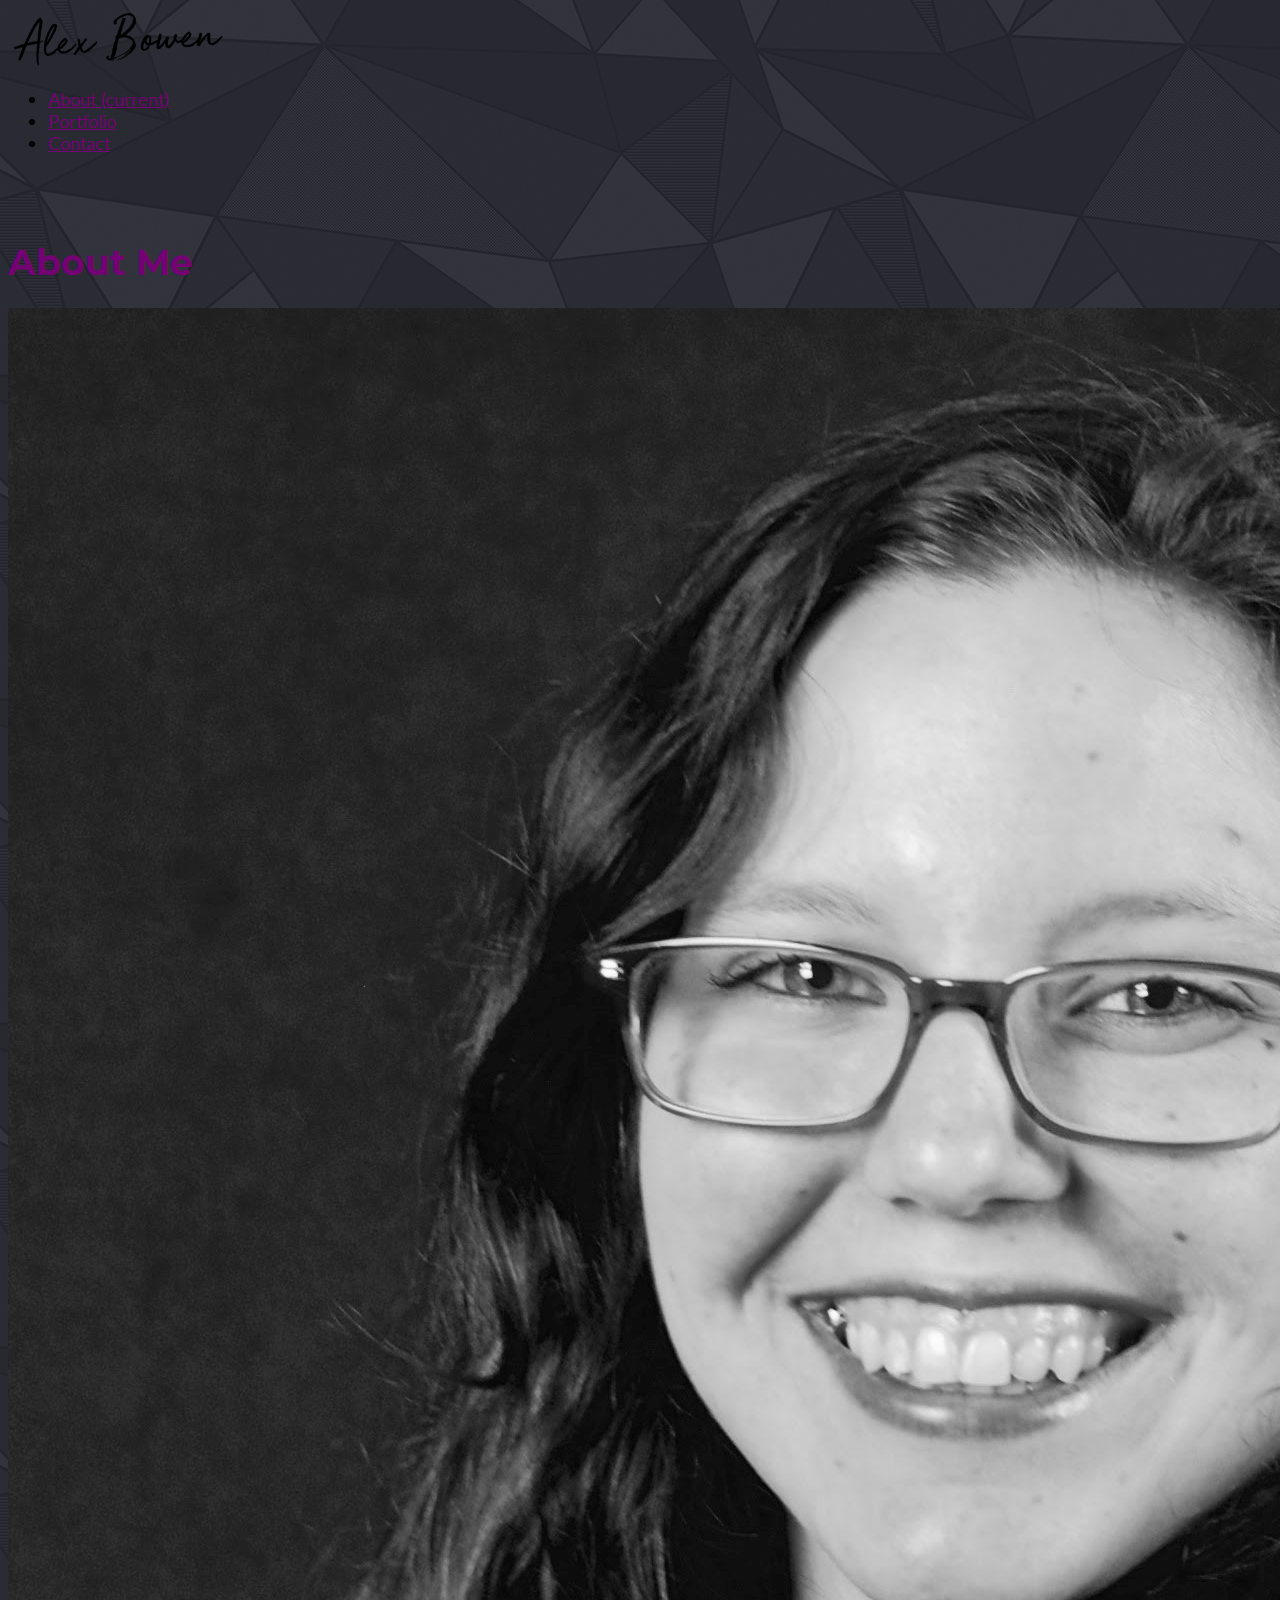
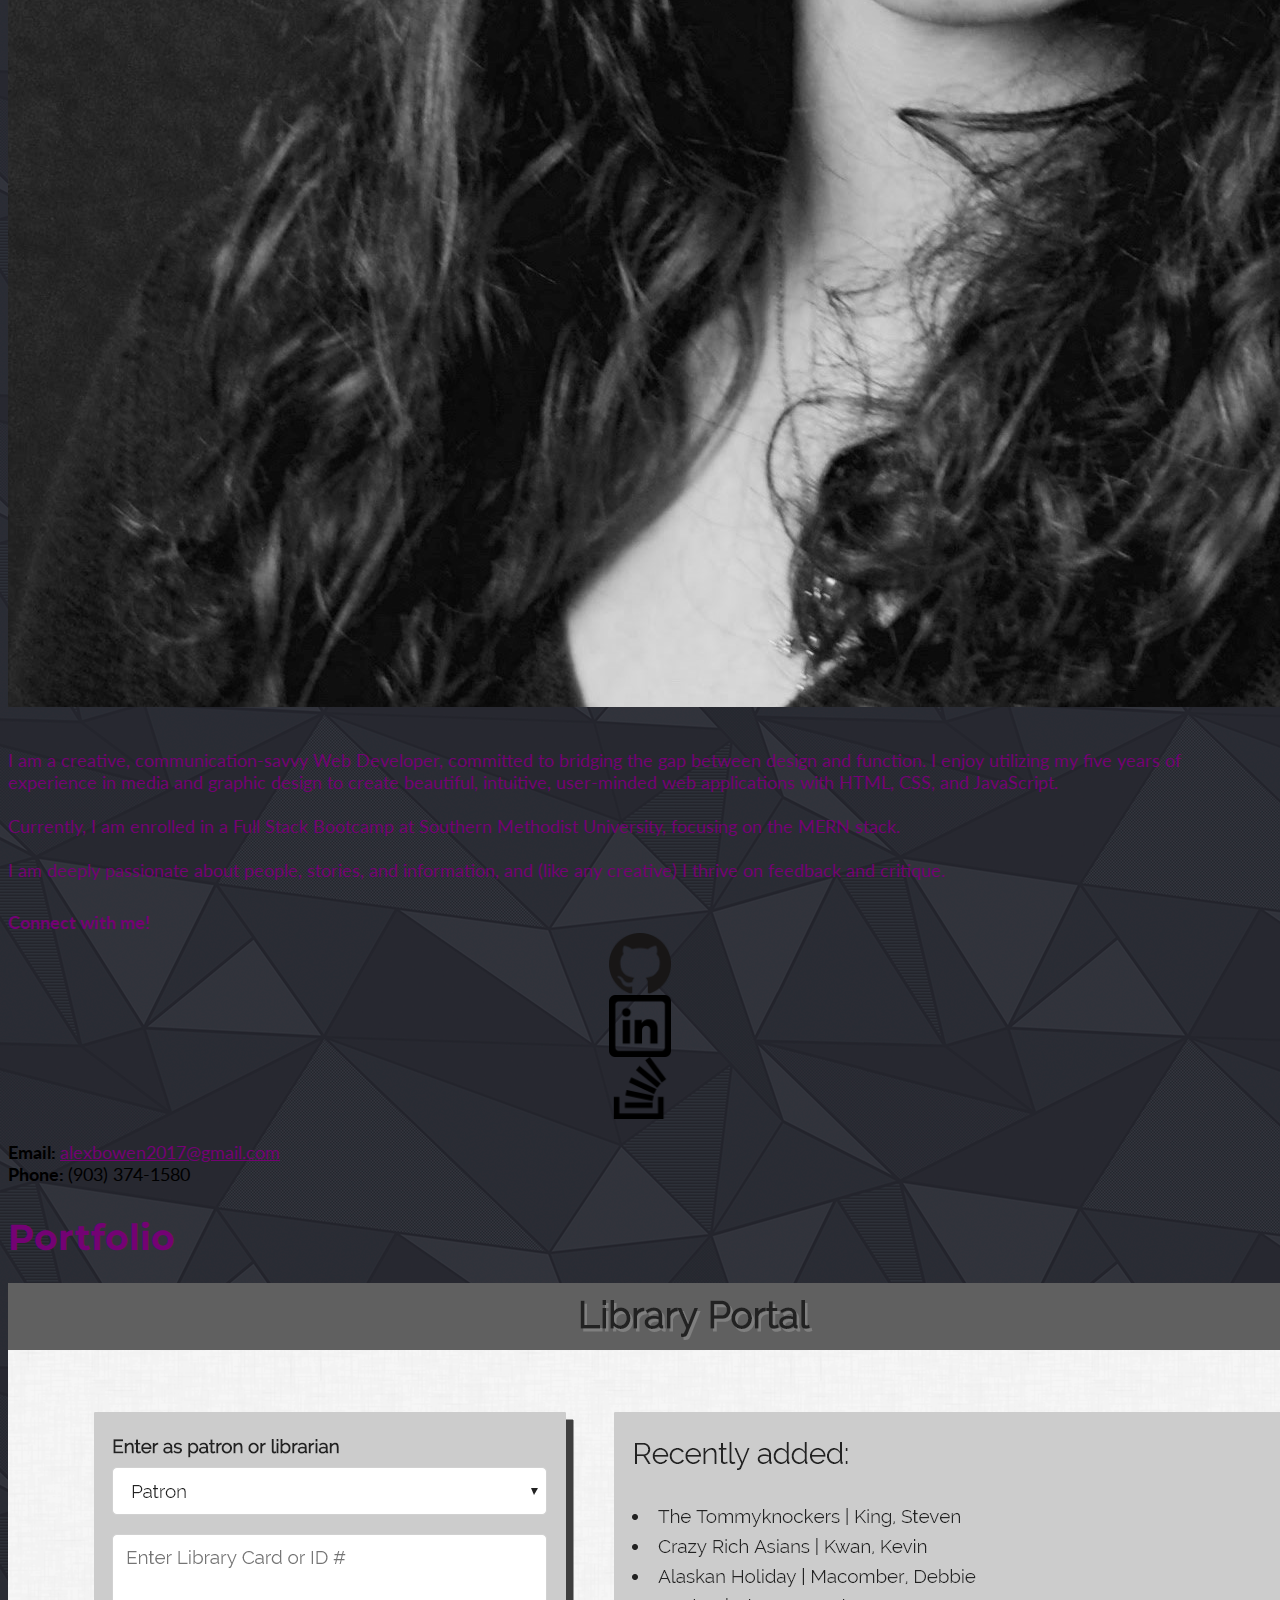
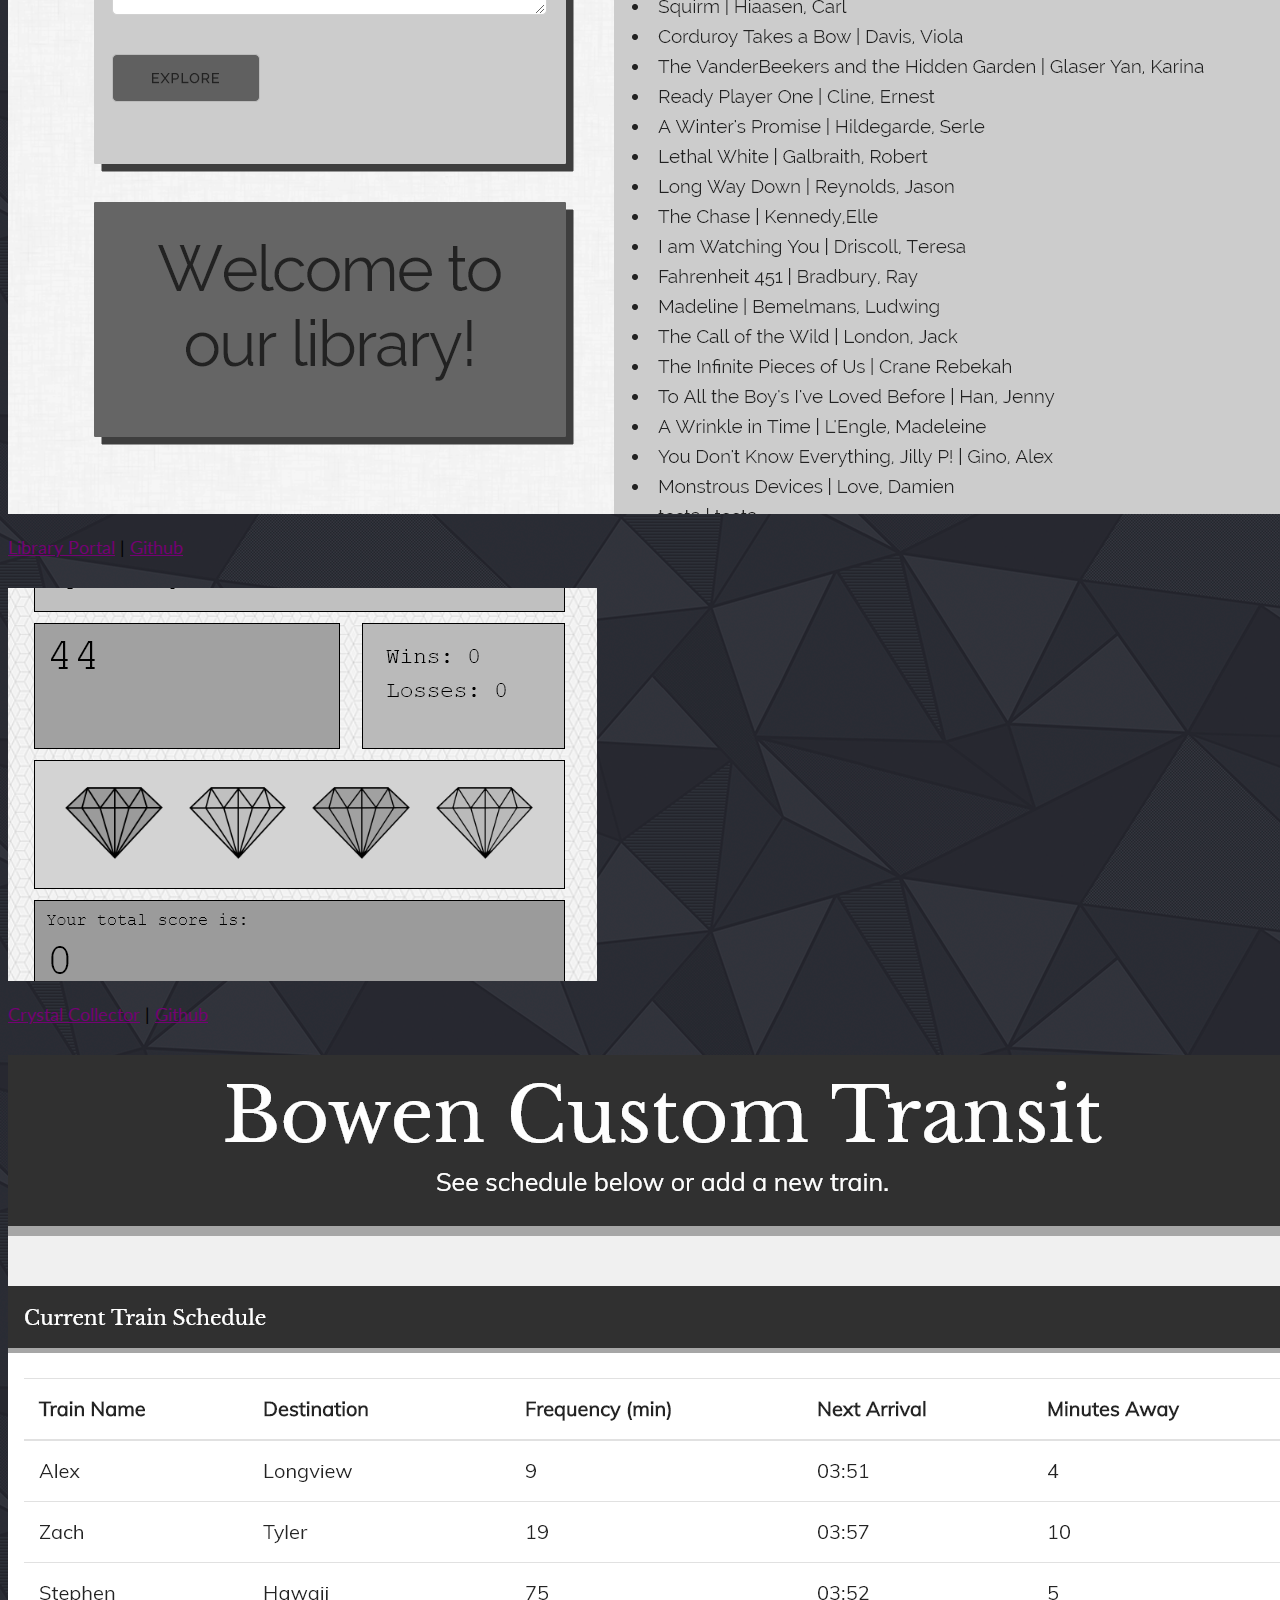
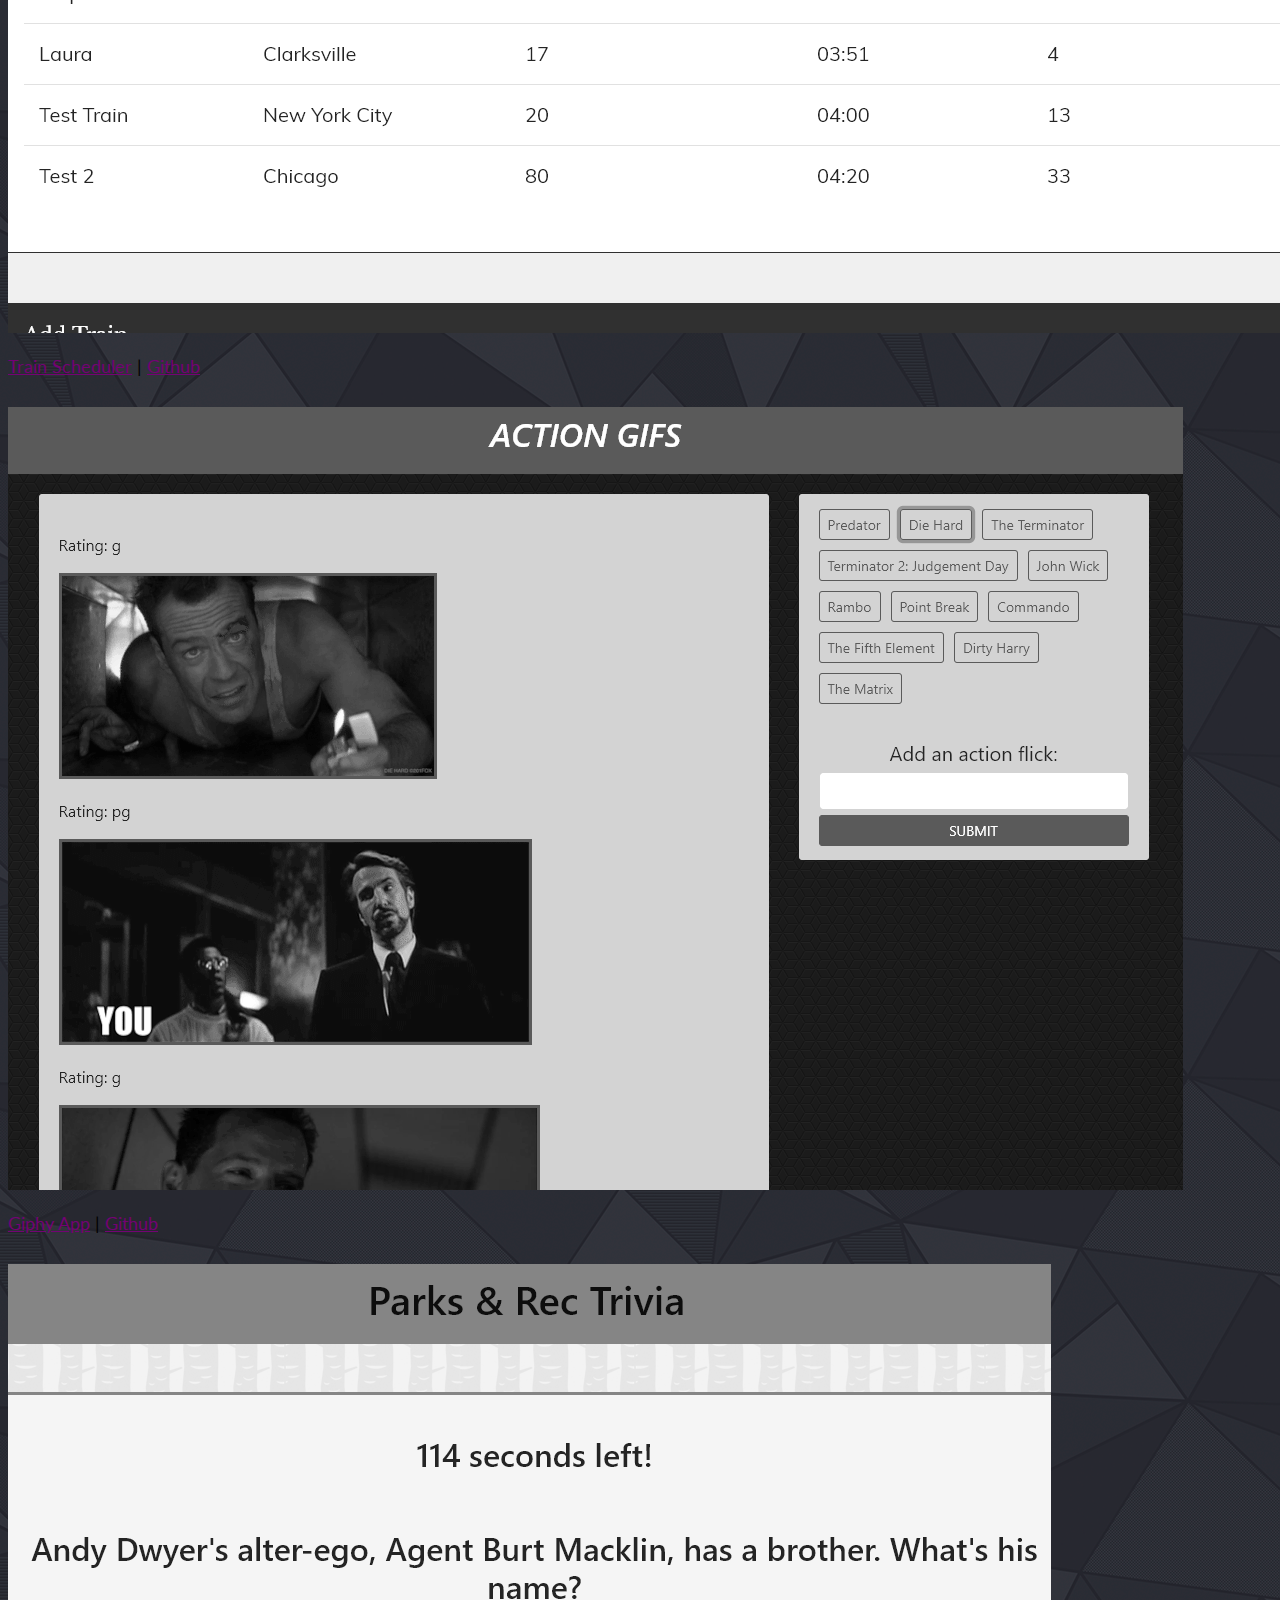
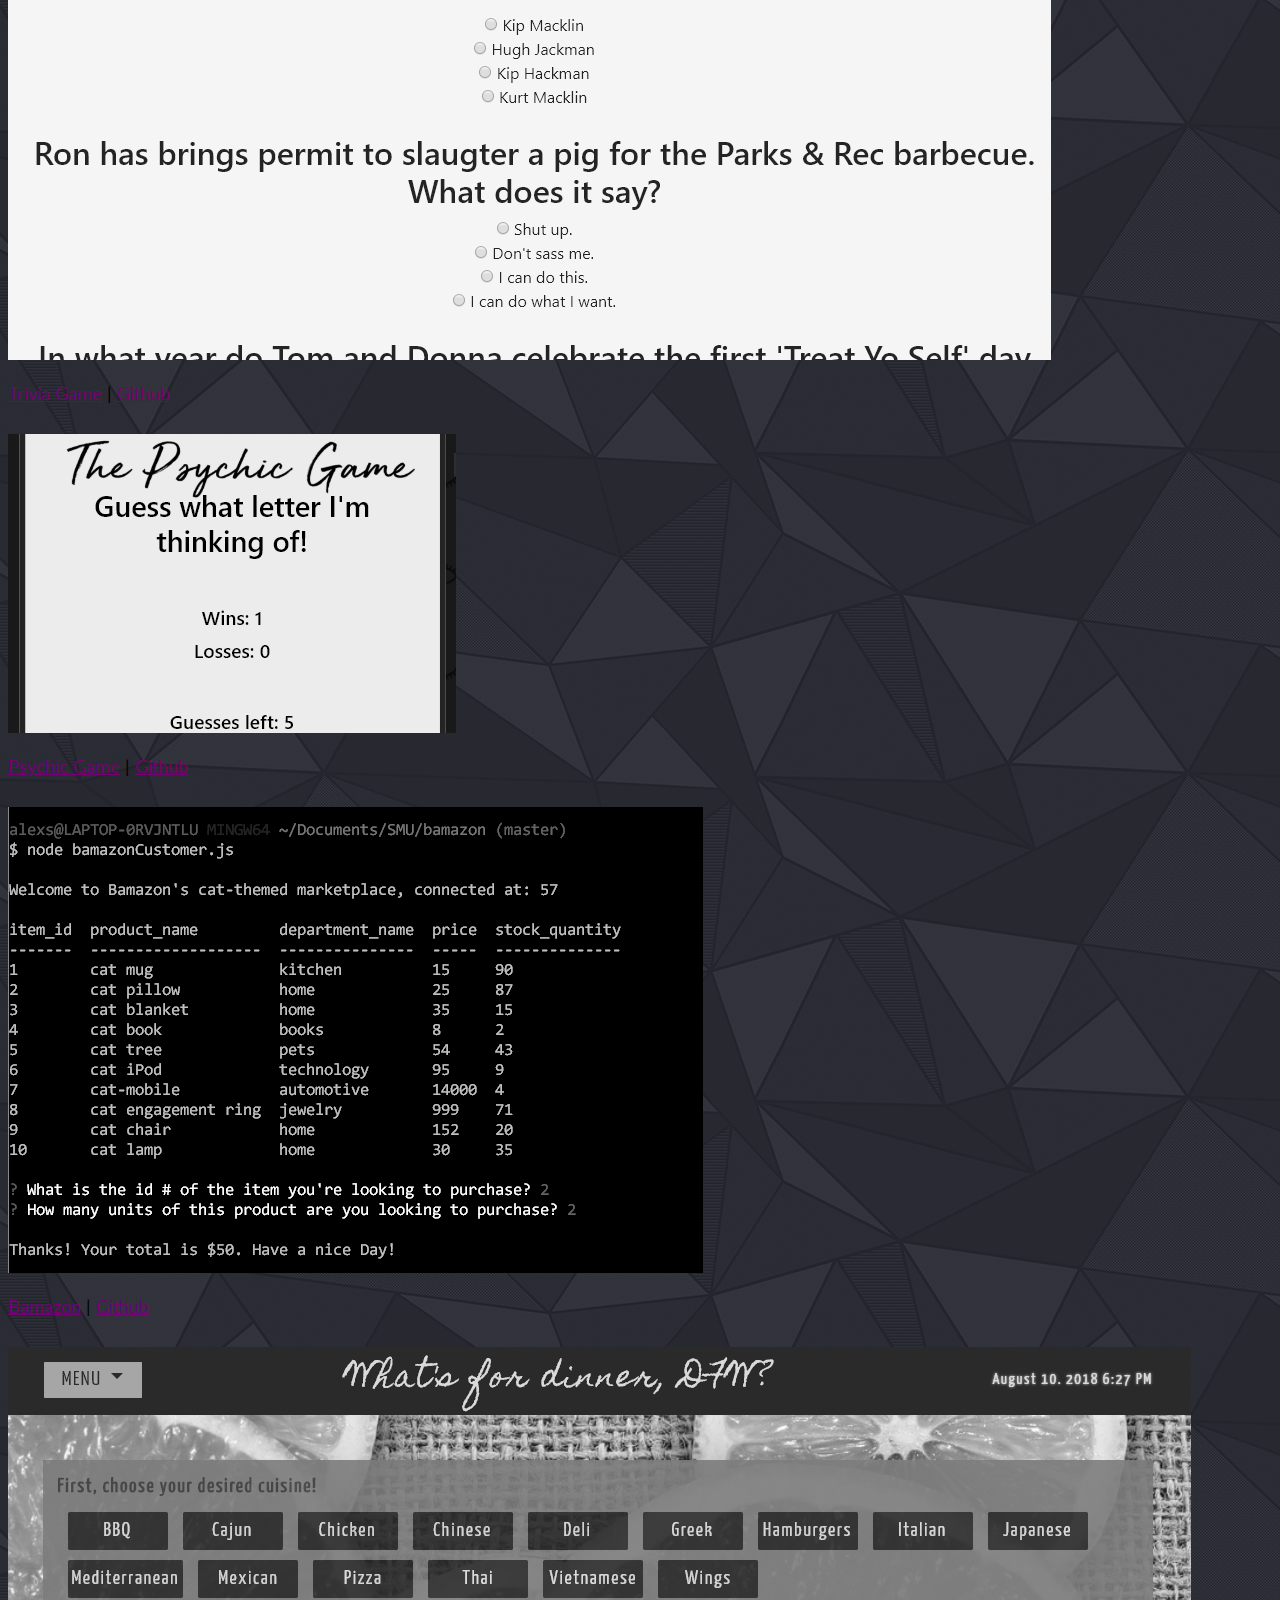
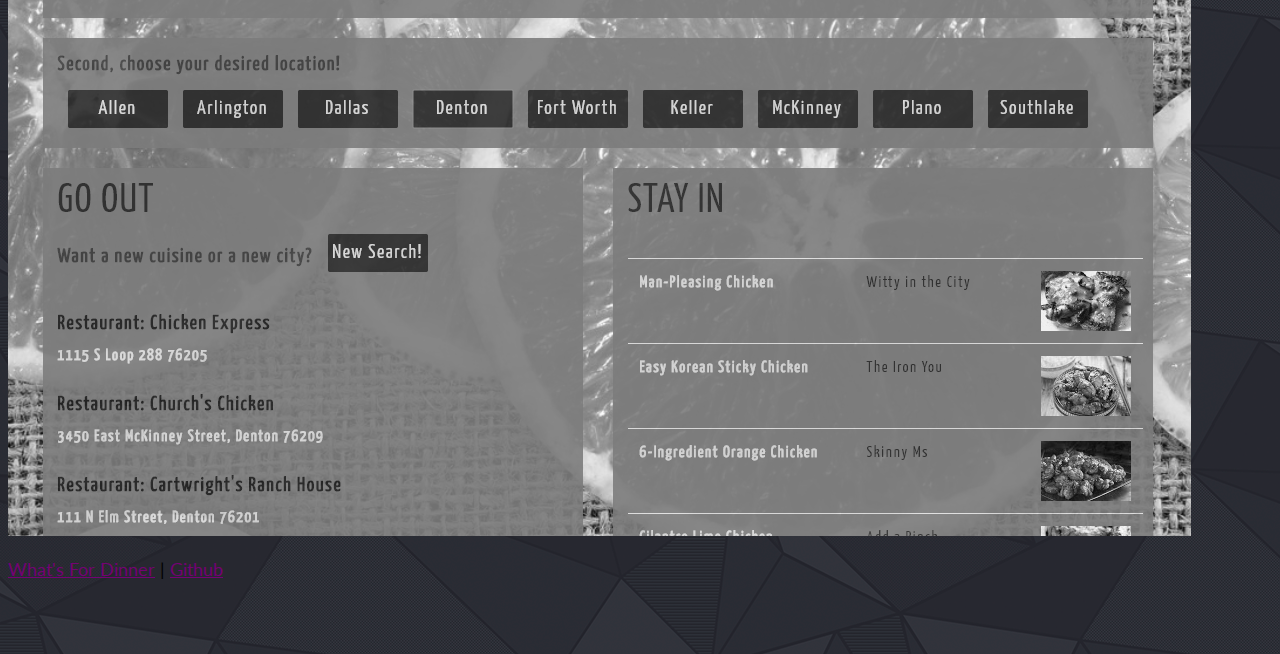
<file: index.html>
<!doctype html>
<html lang="en">

<head>
    <!-- Required meta tags -->
    <meta charset="utf-8">
    <meta name="viewport" content="width=device-width, initial-scale=1, shrink-to-fit=no">

    <!-- Bootstrap CSS -->
    <link rel="stylesheet" href="https://stackpath.bootstrapcdn.com/bootstrap/4.1.1/css/bootstrap.min.css" integrity="sha384-WskhaSGFgHYWDcbwN70/dfYBj47jz9qbsMId/iRN3ewGhXQFZCSftd1LZCfmhktB"
        crossorigin="anonymous">

    <!-- Google Fonts -->
    <link href="https://fonts.googleapis.com/css?family=Lato|Montserrat" rel="stylesheet">

    <!-- Custom CSS -->
    <link rel="stylesheet" type="text/css" href="style.css">

    <title>Alex Bowen - About Me</title>
</head>

<body class="bg">
    <header>
        <nav class="navbar navbar-expand-lg navbar-light bg-light text-dark">
            <div class="container border-dark">
                <a class="navbar-brand" href="index.html">
                    <img src="images/name.png" style="width:220px;">
                </a>

                <div class="navbar navbar-right" id="navbarTogglerDemo02">
                    <ul class="navbar-nav nav-right">
                        <li class="nav-item active">
                            <a class="nav-link" href="#about">About
                                <span class="sr-only">(current)</span>
                            </a>
                        </li>
                        <li class="nav-item">
                            <a class="nav-link" href="#portfolio">Portfolio</a>
                        </li>
                        <li class="nav-item">
                            <a class="nav-link" href="#contact">Contact</a>
                        </li>
                    </ul>
                </div>
            </div>
        </nav>
    </header>

    <br>
    <br>

    <div class="container max-width:100%">
        <div class="row align-items-start">
            <div class="col-lg-7 col-md-12 col-sm-12">
                <div class="card border-light">
                    <a name="about">
                        <div class="card-header bg-light border-dark">
                            <h1>About Me</h1>
                        </div>
                        <div class="card-body">
                            <div class="row align-items-start">

                                <div class="col-sm-4">
                                    <img id="me" class="card-img-top img-thumbnail border-dark" src="images/me.jpg" alt="Alex Bowen">
                                </div>

                                <div class="col-sm-8 float-sm-">
                                    <p>
                                        I am a creative, communication-savvy Web Developer, committed to bridging the gap between design and function. I enjoy utilizing
                                        my five years of experience in media and graphic design to create beautiful, intuitive,
                                        user-minded web applications with HTML, CSS, and JavaScript.
                                        <br><br> Currently, I am enrolled in a Full Stack Bootcamp at Southern Methodist
                                        University, focusing on the MERN stack.
                                        <br><br> I am deeply passionate about people, stories, and information, and (like
                                        any creative) I thrive on feedback and critique.
                                    </p>

                                </div>
                            </div>
                        </div>
                </div>
            </div>
            </a>


            <!-- Github // LinkedIn // Stack links and logos -->
            <div id="connect-div" class="col-lg-5 col-md-12 col-sm-12">
                <div class="card border-light">
                    <a name="contact">
                        <div class="card-header bg-light border-dark">
                            <strong>Connect with me!</strong>
                        </div>
                        <div class="card-body">
                            <div class="container">
                                <div class="row">
                                    <div class="col-sm-4 col-md-4 col-lg-4 connect-buttons" align="center">
                                        <a href="https://github.com/alex-bowen" target="_blank">
                                            <img class="img-pad img-fluid" src="images/github.png" alt="github icon" style="width:62px" align="center">
                                        </a>
                                    </div>


                                    <div class="col-sm-4 col-md-4 col-lg-4 connect-buttons" align="center">
                                        <a href="https://www.linkedin.com/in/alex-bowen/" target="_blank">
                                            <img class="img-pad img-fluid" src="images/linkedin.png" alt="linkedin icon" style="width:62px" align="center">
                                        </a>
                                    </div>

                                    <div class="col-sm-4 col-md-4 col-lg-4 connect-buttons" align="center">
                                        <a href="https://stackoverflow.com/users/9761128/alex-bowen?tab=profile" target="_blank">
                                            <img class="img-pad img-fluid" src="images/stack.png" alt="Stack Overflow icon" style="width:62px" align="center">
                                        </a>
                                    </div>
                                </div>
                                <br>
                                <div class="row">
                                    <div class="col-lg-12">
                                        <strong>Email: </strong>
                                        <a href='mailto:alexbowen2017@gmail.com'>alexbowen2017@gmail.com</a>
                                        <br>
                                        <strong>Phone: </strong>(903) 374-1580
                                    </div>
                                </div>

                            </div>
                        </div>
                    </a>
                </div>
            </div>
        </div>
        </a>


        <div class="row">
            <div id="portfolio-div" class="col-lg-7 col-md-12 col-sm-12">
                <div class="card border-light">
                    <a name="portfolio">
                        <div class="card-header bg-light border-dark">
                            <h1>Portfolio</h1>
                        </div>
                        <div class="card-body">
                            <div class="container">
                                <div class="row">
                                    <div class="col-sm-12 col-md-12 col-lg-6">
                                        <div class="card border-dark">
                                            <a href="https://fathomless-headland-39967.herokuapp.com/">
                                                <img class="card-img-top" src="images/libraryportal.PNG" alt="Card image cap">
                                            </a>
                                            <div class="card-body">
                                                <p class="card-text">
                                                    <a href="https://fathomless-headland-39967.herokuapp.com/">Library Portal</a> | 
                                                    <a href="https://github.com/alex-bowen/libraryportal/">Github</a>
                                                </p>
                                            </div>
                                        </div>
                                    </div>

                                    <div class="col-sm-12 col-md-12 col-lg-6">
                                        <div class="card border-dark">
                                            <a href="https://alex-bowen.github.io/Crystal-Game/">
                                                <img class="card-img-top" src="images/crystal-collector.PNG" alt="Card image cap">
                                            </a>
                                            <div class="card-body">
                                                <p class="card-text">
                                                    <a href="https://alex-bowen.github.io/Crystal-Game/">Crystal Collector</a> | 
                                                    <a href="https://github.com/alex-bowen/crystal-game/">Github</a>
                                                </p>
                                            </div>
                                        </div>
                                    </div>
                                </div>


                                <div class="row">
                                    <div class="col-sm-12 col-md-12 col-lg-6">
                                        <div class="card border-dark">
                                            <a href="https://alex-bowen.github.io/train-scheduler/">
                                                <img class="card-img-top" src="images/2018-08-10.png" alt="Card image cap">
                                            </a>
                                            <div class="card-body">
                                                <p class="card-text">
                                                    <a href="https://alex-bowen.github.io/train-scheduler/">Train Scheduler</a> | 
                                                    <a href="https://github.com/alex-bowen/train-scheduler/">Github</a>
                                                </p>
                                            </div>
                                        </div>
                                    </div>
                                    <div class="col-sm-12 col-md-12 col-lg-6">
                                        <div class="card border-dark">
                                            <a href="https://alex-bowen.github.io/giphy-app/">
                                                <img class="card-img-top" src="images/action-gifs.PNG" alt="Card image cap">
                                            </a>
                                            <div class="card-body">
                                                <p class="card-text">
                                                    <a href="https://alex-bowen.github.io/giphy-app/">Giphy App</a> | 
                                                    <a href="https://github.com/alex-bowen/giphy-app/">Github</a>
                                                </p>
                                            </div>
                                        </div>
                                    </div>
                                </div>

                                <div class="row">
                                    <div class="col-sm-12 col-md-12 col-lg-6">
                                        <div class="card border-dark">
                                            <a href="https://alex-bowen.github.io/TriviaGame/">
                                                <img class="card-img-top" src="images/Capture.PNG" alt="Card image cap">
                                            </a>
                                            <div class="card-body">
                                                <p class="card-text">
                                                    <a href="https://alex-bowen.github.io/TriviaGame/">Trivia Game</a> | 
                                                    <a href="https://github.com/alex-bowen/TriviaGame/">Github</a>
                                                </p>
                                            </div>
                                        </div>
                                    </div>

                                    <div class="col-sm-12 col-md-12 col-lg-6">
                                        <div class="card border-dark">
                                            <a href="https://alex-bowen.github.io/Psychic-Game/">
                                                <img class="card-img-top" src="images/psychic-game.PNG" alt="Card image cap">
                                            </a>
                                            <div class="card-body">
                                                <p class="card-text">
                                                    <a href="https://alex-bowen.github.io/Psychic-Game/">Psychic Game</a> | 
                                                    <a href="https://github.com/alex-bowen/Psychic-Game/">Github</a>
                                                </p>
                                            </div>
                                        </div>
                                    </div>
                                </div>

                                <div class="row">
                                    <div class="col-sm-12 col-md-12 col-lg-6">
                                        <div class="card border-dark">
                                            <a href="https://github.com/alex-bowen/bamazon">
                                                <img class="card-img-top" src="images/firstrun.PNG" alt="Card image cap">
                                            </a>
                                            <div class="card-body">
                                                <p class="card-text">
                                                    <a href="https://github.com/alex-bowen/bamazon">Bamazon</a> | 
                                                    <a href="https://github.com/alex-bowen/bamazon/">Github</a>
                                                </p>
                                            </div>
                                        </div>
                                    </div>

                                    <div class="col-sm-12 col-md-12 col-lg-6">
                                        <div class="card border-dark">
                                        <a href="https://alex-bowen.github.io/whats-for-dinner">
                                            <img class="card-img-top" src="images/whatsfordinner.png" alt="Card image cap">
                                        </a>
                                        <div class="card-body">
                                            <p class="card-text">
                                                <a href="https://alex-bowen.github.io/whats-for-dinner/">What's For Dinner</a> | 
                                                <a href="https://github.com/alex-bowen/whats-for-dinner/">Github</a>
                                            </p>
                                        </div>
                                    </div>
                                    </div>
                                </div>

                            </div>
                        </div>
                </div>
                </a>
            </div>
        </div>


    </div>

    <br>
    <br>

</body>

</html>
</file>
<file: style.css>
body, html {
    height: 100%;
    font-family: 'Lato', sans-serif;
    font-size: 18px;
}

h1, h2, h3 {
    font-family: 'Montserrat', sans-serif;
}

#me{
    margin-bottom: 20px;
}

.bg { 
    background-image: url("images/shattered-island.gif");
}
z
.img-pad {
    padding: 1px;
    padding-top: 5px;
}

.card {
    margin-bottom: 30px;
}

.card-img-top {
    filter:grayscale(100%);
    min-height: 180px;
}

.card-img-top:hover {
    filter:grayscale(0%);
}


#portfolio-div {
    margin-top: 10px;
}

.connect-buttons {
    margin: auto;
    padding: 0;
}

a {
    color: rgb(116, 2, 116);
}

@media only screen and (max-width: 600px) {
    .connect-buttons{
        width: 90px;
        padding: 0;
        margin: auto;
}
</file>
